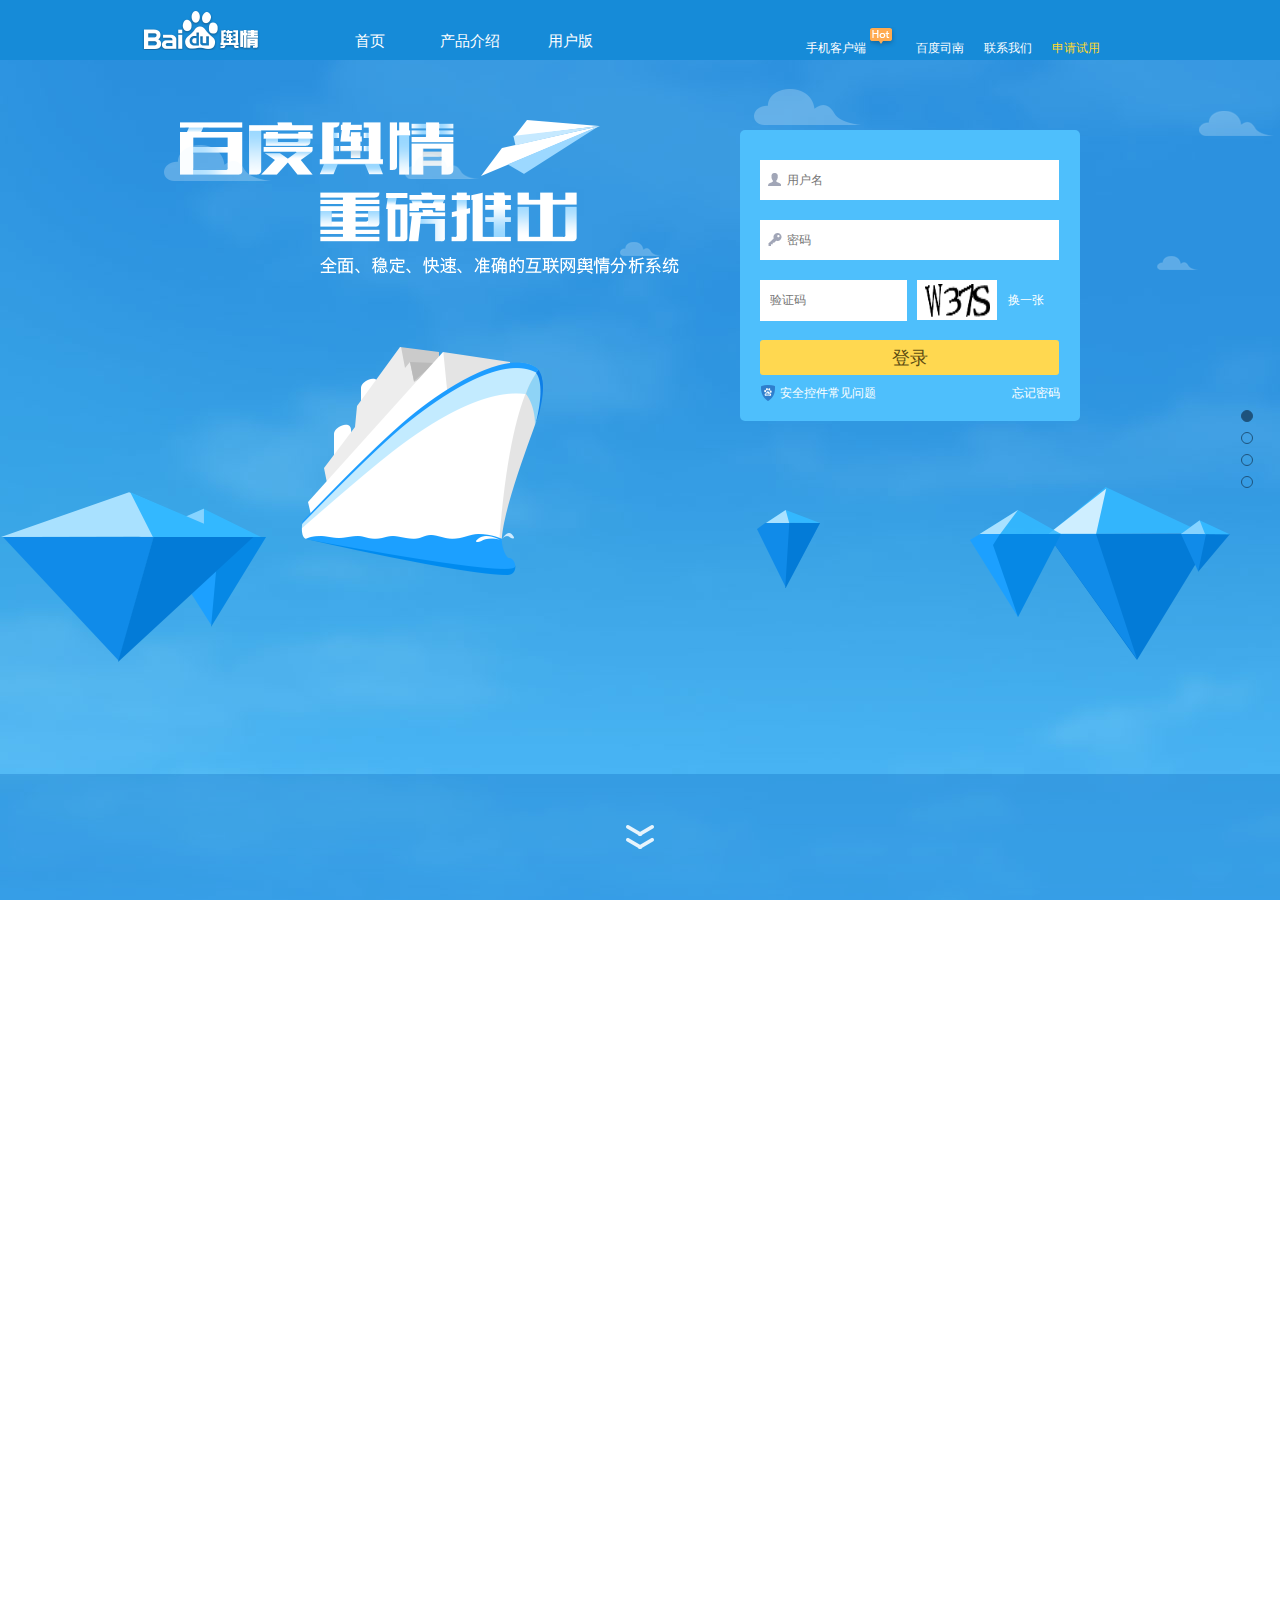
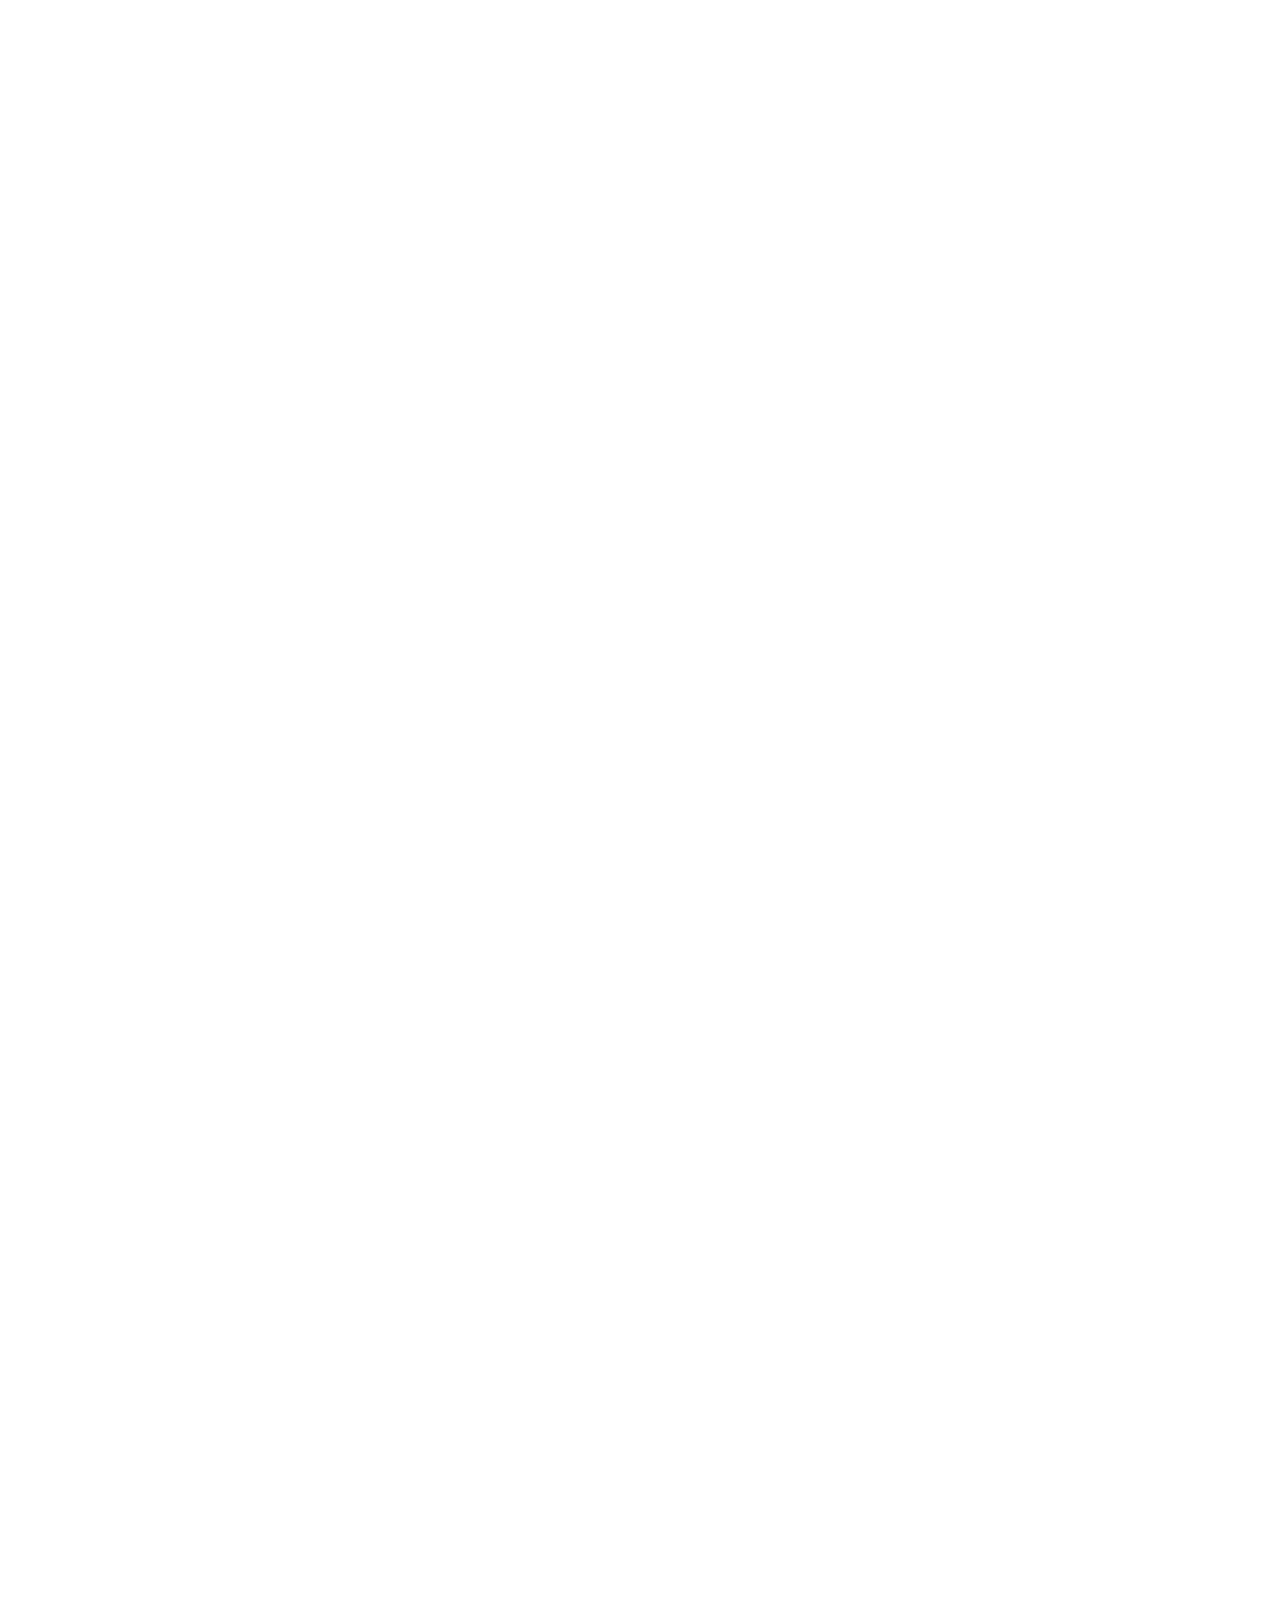
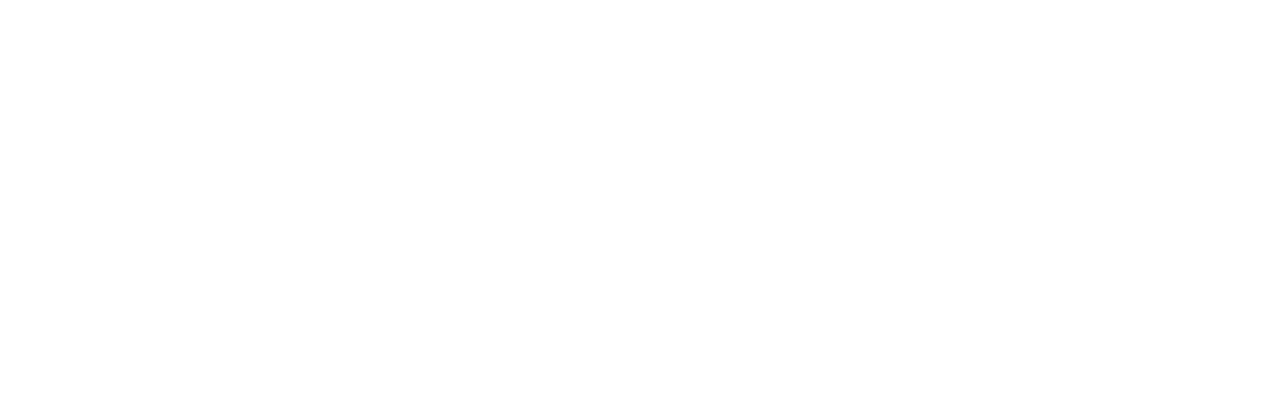
<file: baidu/index.html>
<!doctype html>
<html lang="en">
<head>
    <meta charset="UTF-8">
    <meta name="viewport"
          content="width=device-width, user-scalable=no, initial-scale=1.0, maximum-scale=1.0, minimum-scale=1.0">
    <meta http-equiv="X-UA-Compatible" content="ie=edge">
    <title>Document</title>
    <script src="js/zepto.min.js"></script>
    <script src="js/touch.js"></script>
    <script src="js/baidu.js"></script>
    <link rel="stylesheet" href="css/baidu.css">
    <link rel="stylesheet" href="css/less.css">
</head>
<body>
<header>
<div class="head">
    <a href="" class="logo"></a>
    <a href="" class="index">首页</a>
    <a href="" class="index">产品介绍</a>
    <a href="" class="index">用户版</a>
    <a href="" class="sort">手机客户端
    <div class="hot"></div>
    <div class="ios">
        <div class="top"></div>
        <span class="load">扫码下载</span>
        <div class="body">
            <div class="lefts">
                <div class="left"></div>
                <span class="word">安卓</span>
            </div>
            <div class="rights">
                <div class="right"></div>
                <span class="word">IOS</span>
            </div>
        </div>
    </div>
    </a>
    <a href="" class="sort">百度司南</a>
    <a href="" class="sort">联系我们</a>
    <a href="" class="sort" style="color:#FFDA28">申请试用</a>
</div>
</header>

<!--屏-->
<div id="fullpage">
    <!--第一屏-->
    <section>
        <div class="cloud1"></div>
        <div class="cloud2"></div>
        <div class="cloud3"></div>
        <div class="baidu"></div>
        <div class="air"></div>
        <div class="leftboat"></div>
        <div class="boat"></div>
        <div class="rightboat"></div>
        <div class="middleboat"></div>
        <div class="floats"></div>
        <form action="" id="forms">
            <div class="one">
                <div class="icon"></div>
                <input type="text" placeholder="用户名" class="users" autocomplete="off" tabindex="1">
            </div>
            <div class="one" style="margin-top: 20px">
                <div class="icon1"></div>
                <input type="password" placeholder="密码" class="users" autocomplete="off" tabindex="1">
            </div>
            <div class="two">
                <input type="text" placeholder="验证码" class="yanzheng" autocomplete="off" tabindex="1">
                <div class="num">
                    <img src="img/下载" alt="">
                    <a href="" class="huan">换一张</a>
                </div>
            </div>
            <input type="submit" value="登录" id="sub">
            <div class="low">
                <div class="icon2"></div>
                <a href="" class="que">安全控件常见问题</a>
                <a href="" class="wang">忘记密码</a>
            </div>
        </form>
        <a href="" class="down"></a>
    </section>
    <section></section>
    <section></section>
    <section></section>
</div>

<!--滚动条-->
<ul class="con">
    <li class="active"></li>
    <li></li>
    <li></li>
    <li></li>
</ul>
</body>
</html>
</file>
<file: baidu/css/baidu.css>
html,body,ul{
    margin:0;padding: 0;box-sizing: border-box;list-style: none;width:100%;
    height:100%;
    overflow: hidden;
}
a{
    text-decoration: none;
}
header{
    width:100%;
    height:60px;
    position: fixed;
    left: 0;top:0;
    background: #168bd8;
    z-index:50;
}
#fullpage{
    width:100%;
    height:100%;
    transition: margin-top 2s ease;
}
section{
    width:100%;
    height:100%;
    position: relative;
}
section:nth-child(1){
    background: url("../img/1.jpg") no-repeat;
}
section:nth-child(2){
    background: url("../img/2.jpg") no-repeat;
}
section:nth-child(3){
    background: url("../img/3.jpg") no-repeat;
}
section:nth-child(4){
    background: url("../img/4.jpg") no-repeat;
}

/*头部*/
.head{
    width:1000px;
    height:100%;
    margin: auto;
}
.logo{
    width:120px;
    height:40px;
    float: left;
    display: block;
    margin-top: 10px;
    background: url("../img/header_z_94c6de7.png") no-repeat 0 0;
}
.index{
    width:100px;
    height:28px;
    float: left;
    font-size: 15px;
    padding-top: 32px;
    color: #fff;
    text-align: center;
    font-family: "微软雅黑";
}
.index:hover{
    color: #67CBFF;
}
.head a:nth-child(2){
    margin-left: 60px;
}

.head a:nth-child(5){
    width:112px;
    height:16px;
    margin-left: 150px;
    font-size: 12px;
    color: #fff;
    font-family: "微软雅黑";
    text-align: center;
    padding:0 10px;
    float: left;
    padding-top:40px;
    display: block;
    position: relative;
}
.head a:nth-child(5):hover .ios{
    display: block;
}
.hot{
    width:32px;
    height:25px;
    background: url("../img/header_z_94c6de7.png") no-repeat -93px -156px;
    margin-left: 90px;
    margin-top: -30px;
}
/*手机端hover*/
.ios{
    width:323px;
    height:247px;
    background: #fff;
    border-radius: 2px 2px 0 0;
    position: absolute;
    left:-90px;
    top:61px;
    display: none;
}
.top{
    width: 0px;
    height: 0px;
    border-top: 0px solid rgba(0,0,0,0);
    border-bottom: 12px solid #fff;
    border-left: 6px solid rgba(0,0,0,0);
    border-right: 6px solid rgba(0,0,0,0);
    position: absolute;
    top:-10px;
    left:161px;
}
.ios .load{
    width:100%;
    height:45px;
    background: #F1F1F1;
    display: block;
    font-size: 20px;
    color: #333333;
    text-align: center;
    line-height: 45px;
    font-family: "微软雅黑";
    border-radius: 2px 2px 0 0;
    float: left;
}
.body{
    width:100%;
    height:200px;
    float: left;
}
.lefts{
    width:50%;
    height:100%;
    float: left;
}
.rights{
    width:50%;
    height:100%;
    float: left;
}
.left{
    width:116px;
    height:116px;
    margin: 25px auto;
    background: url("../img/header_z_94c6de7.png") no-repeat 0 -182px;
}
.right{
     width:116px;
     height:116px;
     margin: 25px auto;
     background: url("../img/header_z_94c6de7.png") no-repeat 0 -305px;
}
.word{
     width:60px;
     height:25px;
     display: block;
     background: #F5F5F5;
     font-size: 15px;
     text-align: center;
     line-height: 25px;
     margin: 20px auto;
     border-radius: 50px;
     color: #333;
}
.sort{
    width:60px;
    height:16px;
    float: left;
    font-size: 12px;
    color: #fff;
    font-family: "微软雅黑";
    text-align: center;
    padding-top:40px;
    margin-left: 8px;
}

/*滚动条*/
.con{
    width:28px;
    height:80px;
    position: fixed;
    top:0;bottom:0;margin: auto;right:20px;
}
.con li{
    width:10px;
    height:10px;
    border-radius: 50%;
    border: 1px solid #1E537C;
    float: left;
    margin-bottom: 10px;
    margin-left: 9px;
}
.con .active{
    background: #1E537C;
}

/*第一屏*/
@keyframes cloud {
    0%{
        left:100%;
    }
    100%{
        left:-100%;
    }
}
.cloud1{
    width:100%;
    height:1000px;
    background: url("../img/cloud_1_1d4924b.png") no-repeat;
    position: absolute;
    top:0;
    left:0;
    animation: cloud 15s ease infinite;
}
.cloud2{
    width:100%;
    height:400px;
    background: url("../img/cloud_2_a186193.png") no-repeat;
    position: absolute;
    top:0;
    left:0;
    animation: cloud 15s ease infinite 5s;
}
.cloud3{
    width:100%;
    height:400px;
    background: url("../img/cloud_3_5ee0340.png") no-repeat;
    position: absolute;
    top:0;
    left:0;
    animation: cloud 15s ease infinite 10s;
}
.baidu{
    width:501px;
    height:158px;
    margin-left: 180px;
    margin-top: 120px;
    float: left;
    background: url("../img/launch_deea86c.png") no-repeat;
}
@keyframes airs {
    0%{
        transform: translate(0,0px);
    }
    50%{
        transform: translate(0,-15px);

    }
    100%{
        transform: translate(0,0px);
    }
}
.air{
    width:119px;
    height:78px;
    float: left;
    margin-top: 120px;
    margin-left: -200px;
    background:url("../img/flight_ade8ee2.png") no-repeat;
    animation: airs 2s linear infinite;
}
.leftboat{
    width:265px;
    height:175px;
    float: left;
    margin-left: -680px;
    margin-top: 487px;
    background: url("../img/hill_1_0d79217.png") no-repeat;
}
.boat{
    width:242px;
    height:228px;
    float: left;
    margin-left: -380px;
    margin-top: 347px;
    background: url("../img/ship_1ad6734.png") no-repeat;
}
.rightboat{
    width:260px;
    height:175px;
    float: right;
    margin-top: 487px;
    margin-right: 50px;
    background: url("../img/hill_3_ace39fb.png") no-repeat;
}
.middleboat{
    width:63px;
    height:78px;
    float: right;
    margin-top: 510px;
    margin-right: 150px;
    background: url("../img/hill_2_540422f.png") no-repeat;
}
.floats{
    width:100%;
    height:126px;
    background: #0B67BE;
    position: absolute;
    bottom: 0;
    left: 0;
    opacity:0.3;
}
#forms{
    width:340px;
    height:291px;
    background: #4EBFFC;
    border-radius:5px ;
    position: absolute;
    right:200px;
    top:130px;
}
.one{
    width:299px;
    height:40px;
    margin-top: 30px;
    margin-left: 20px;
    background: #fff;
    float: left;
}
.icon{
    width:14px;
    height:14px;
    float: left;
    margin-top: 13px;
    margin-left: 8px;
    background: url("../img/icons.png") no-repeat -124px -13px;
}
.icon1{
    width:14px;
    height:14px;
    float: left;
    margin-top: 13px;
    margin-left: 8px;
    background: url("../img/icons.png") no-repeat -140px -13px;
}
.users{
    width:270px;
    height:38px;
    float: right;
    border: none;
    padding-left: 5px;
    font-size: 12px;
    font-family: "微软雅黑";
    color: #666;
    outline: none;
}
.two{
    width:299px;
    height:40px;
    margin-top: 20px;
    margin-left: 20px;
    float: left;
    position: relative;
}
.yanzheng{
    width:135px;
    height:39px;
    float: left;
    border: none;
    padding-left: 10px;
    font-size: 12px;
    font-family: "微软雅黑";
    color: #666;
    outline: none;
}
.num{
    width:60px;
    height:40px;
    float: left;
    margin-left:10px ;
}
.huan{
    display: inline-block;
    position: absolute;
    right:15px;
    top:0;
    bottom: 0;
    margin: auto;
    height:40px;
    font-family: "微软雅黑";
    font-size: 12px;
    text-align: center;
    line-height: 40px;
    color: #fff;
}
.huan:hover{
    text-decoration: underline;
}
#sub{
    width:299px;
    height:35px;
    float: left;
    background: #ffd850;
    color: #5c4c12;
    font-size: 18px;
    font-family: "微软雅黑";
    text-align: center;
    line-height: 35px;
    margin-top: 20px;
    margin-left: 20px;
    border: none;
    border-radius: 3px;
    cursor: pointer;
}
.low{
    width:300px;
    height:19px;
    float: left;
    margin-top: 10px;
    margin-left: 20px;
}
.icon2{
    width:15px;
    height:17px;
    float: left;
    background: url("../img/icons.png") no-repeat -203px -75px;
}
.que{
    width:96px;
    height:16px;
    color: #fff;
    font-size: 12px;
    font-family: "微软雅黑";
    float: left;
    line-height: 16px;
    display: block;
    padding-left: 5px;
}
.wang{
    font-size: 12px;
    font-family: "微软雅黑";
    float: right;
    display: block;
    color: #fff;
    width:48px;
    height:16px;
    line-height: 16px;
}
.que:hover,.wang:hover{
    text-decoration: underline;
}
@keyframes up {
    0%{
        transform: translate(0,-10px);
        opacity: 0.8;
    }
    50%{
        transform: translate(0,0px);
        opacity:0.7;
    }
    100%{
        transform: translate(0,-10px);
        opacity:1;
    }
}
.down{
    width:30px;
    height:26px;
    position: absolute;
    bottom: 50px;
    left:0;right:0;margin: auto;
    background: url("../img/arrow_aad9b25.png") no-repeat;
    animation: up 2s ease infinite;
}
</file>
<file: baidu/css/less.css>
.container {
  width: 1000px;
}
.container > .row {
  width: 100%;
}
.container > .row:before,
.container > .row:after {
  content: "";
  display: block;
}
.container > .row:after {
  clear: both;
}
.container-fluid {
  width: 1000px;
  margin: auto;
}
.container-fluid > .row {
  width: 100%;
}
.container-fluid > .row:before,
.container-fluid > .row:after {
  content: "";
  display: block;
}
.container-fluid > .row:after {
  clear: both;
}
.container > .row > .col-s-1 {
  float: left;
  width: 8.33333333%;
}
.container-fluid > .row > .col-s-1 {
  float: left;
  width: 8.33333333%;
}
.container > .row > .col-s-2 {
  float: left;
  width: 16.66666667%;
}
.container-fluid > .row > .col-s-2 {
  float: left;
  width: 16.66666667%;
}
.container > .row > .col-s-3 {
  float: left;
  width: 25%;
}
.container-fluid > .row > .col-s-3 {
  float: left;
  width: 25%;
}
.container > .row > .col-s-4 {
  float: left;
  width: 33.33333333%;
}
.container-fluid > .row > .col-s-4 {
  float: left;
  width: 33.33333333%;
}
.container > .row > .col-s-5 {
  float: left;
  width: 41.66666667%;
}
.container-fluid > .row > .col-s-5 {
  float: left;
  width: 41.66666667%;
}
.container > .row > .col-s-6 {
  float: left;
  width: 50%;
}
.container-fluid > .row > .col-s-6 {
  float: left;
  width: 50%;
}
.container > .row > .col-s-7 {
  float: left;
  width: 58.33333333%;
}
.container-fluid > .row > .col-s-7 {
  float: left;
  width: 58.33333333%;
}
.container > .row > .col-s-8 {
  float: left;
  width: 66.66666667%;
}
.container-fluid > .row > .col-s-8 {
  float: left;
  width: 66.66666667%;
}
.container > .row > .col-s-9 {
  float: left;
  width: 75%;
}
.container-fluid > .row > .col-s-9 {
  float: left;
  width: 75%;
}
.container > .row > .col-s-10 {
  float: left;
  width: 83.33333333%;
}
.container-fluid > .row > .col-s-10 {
  float: left;
  width: 83.33333333%;
}
.container > .row > .col-s-11 {
  float: left;
  width: 91.66666667%;
}
.container-fluid > .row > .col-s-11 {
  float: left;
  width: 91.66666667%;
}
.container > .row > .col-s-12 {
  float: left;
  width: 100%;
}
.container-fluid > .row > .col-s-12 {
  float: left;
  width: 100%;
}
.col-s-hide {
  display: none;
}
@media screen and (min-width: 1000px) {
  .container {
    width: 100%;
  }
  .container > .row > .col-m-1 {
    float: left;
    width: 8.33333333%;
  }
  .container-fluid > .row > .col-m-1 {
    float: left;
    width: 8.33333333%;
  }
  .container > .row > .col-m-2 {
    float: left;
    width: 16.66666667%;
  }
  .container-fluid > .row > .col-m-2 {
    float: left;
    width: 16.66666667%;
  }
  .container > .row > .col-m-3 {
    float: left;
    width: 25%;
  }
  .container-fluid > .row > .col-m-3 {
    float: left;
    width: 25%;
  }
  .container > .row > .col-m-4 {
    float: left;
    width: 33.33333333%;
  }
  .container-fluid > .row > .col-m-4 {
    float: left;
    width: 33.33333333%;
  }
  .container > .row > .col-m-5 {
    float: left;
    width: 41.66666667%;
  }
  .container-fluid > .row > .col-m-5 {
    float: left;
    width: 41.66666667%;
  }
  .container > .row > .col-m-6 {
    float: left;
    width: 50%;
  }
  .container-fluid > .row > .col-m-6 {
    float: left;
    width: 50%;
  }
  .container > .row > .col-m-7 {
    float: left;
    width: 58.33333333%;
  }
  .container-fluid > .row > .col-m-7 {
    float: left;
    width: 58.33333333%;
  }
  .container > .row > .col-m-8 {
    float: left;
    width: 66.66666667%;
  }
  .container-fluid > .row > .col-m-8 {
    float: left;
    width: 66.66666667%;
  }
  .container > .row > .col-m-9 {
    float: left;
    width: 75%;
  }
  .container-fluid > .row > .col-m-9 {
    float: left;
    width: 75%;
  }
  .container > .row > .col-m-10 {
    float: left;
    width: 83.33333333%;
  }
  .container-fluid > .row > .col-m-10 {
    float: left;
    width: 83.33333333%;
  }
  .container > .row > .col-m-11 {
    float: left;
    width: 91.66666667%;
  }
  .container-fluid > .row > .col-m-11 {
    float: left;
    width: 91.66666667%;
  }
  .container > .row > .col-m-12 {
    float: left;
    width: 100%;
  }
  .container-fluid > .row > .col-m-12 {
    float: left;
    width: 100%;
  }
}
</file>
